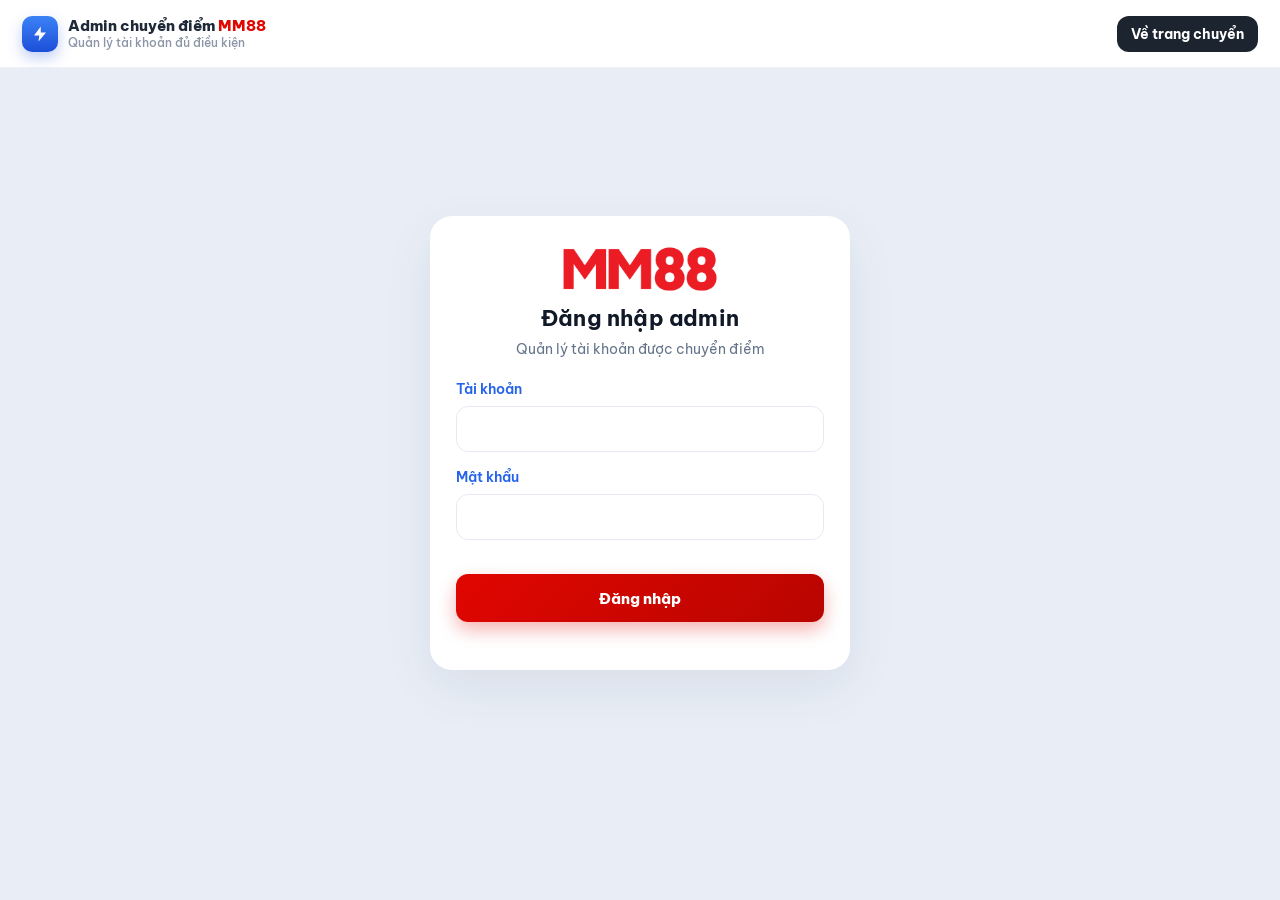
<file: admin.html>
<!DOCTYPE html>
<html lang="vi">
<head>
  <meta charset="UTF-8" />
  <meta name="viewport" content="width=device-width, initial-scale=1.0" />
  <title>Admin chuyển điểm MM88</title>
  <link href="https://fonts.googleapis.com/css2?family=Be+Vietnam+Pro:wght@400;500;600;700;800;900&display=swap" rel="stylesheet" />
  <link rel="stylesheet" href="./assets/app.css?v=12" />
  <link rel="icon" type="image/png" href="./assets/logo-mm88.png" />
</head>
<body>
  <header class="topbar">
    <a class="brand" href="./">
      <span class="brand-icon" aria-hidden="true">
        <svg width="18" height="18" viewBox="0 0 24 24"><path d="M13 2 4 14h7l-1 8 10-12h-7z" fill="white"/></svg>
      </span>
      <span>
        <div class="brand-name">Admin chuyển điểm <span class="site-MM88">MM88</span></div>
        <div class="brand-sub">Quản lý tài khoản đủ điều kiện</div>
      </span>
    </a>
    <div class="top-actions">
      <a class="btn-dark" href="./">Về trang chuyển</a>
      <button type="button" class="btn-history" id="btn-logout" hidden>Đăng xuất</button>
    </div>
  </header>

  <main class="stage" id="login-stage">
    <form class="card admin-card" id="login-form">
      <img class="logo" src="./assets/logo-mm88.png" alt="MM88" />
      <h1>Đăng nhập admin</h1>
      <p class="lead">Quản lý tài khoản được chuyển điểm</p>
      <div class="field"><label for="username">Tài khoản</label><input class="input" id="username" autocomplete="username" /></div>
      <div class="field"><label for="password">Mật khẩu</label><input class="input" id="password" type="password" autocomplete="current-password" /></div>
      <button class="submit ready" type="submit">Đăng nhập</button>
      <div class="login-error" id="login-error"></div>
    </form>
  </main>

  <main class="stage" id="board-stage" hidden>
    <section class="card admin-wrap">
      <div class="tabs">
        <button type="button" class="on" data-tab="accounts">Tài khoản nhận</button>
        <button type="button" data-tab="sources">Tài khoản nguồn</button>
        <button type="button" data-tab="transfers">Lịch sử chuyển</button>
      </div>

      <div id="tab-accounts">
        <p class="admin-note">Tạo tài khoản trước. Trạng thái <b style="color:#15803d">Thành công</b> thì khách chuyển điểm tới đúng tài khoản nhận này sẽ thành công (số dư tài khoản nguồn quản lý ở tab <b>Tài khoản nguồn</b>). Không có trong danh sách, hoặc trạng thái <b style="color:#dc2626">Chưa đủ điều kiện</b>, thì khách bị báo lỗi.</p>
        <form class="add-row" id="add-form">
          <input class="input" id="new-user" placeholder="Tên tài khoản" maxlength="40" />
          <select class="select" id="new-status">
            <option value="success">Thành công</option>
            <option value="ineligible">Chưa đủ điều kiện</option>
          </select>
          <button type="submit">+ Thêm</button>
        </form>
        <div class="table-wrap">
          <table>
            <thead><tr><th>Tài khoản</th><th>Trạng thái</th><th>Ngày tạo</th><th></th></tr></thead>
            <tbody id="acc-rows"></tbody>
          </table>
        </div>
      </div>

      <div id="tab-sources" hidden>
        <p class="admin-note">Tài khoản nguồn có trong danh sách sẽ bị <b>trừ số dư</b> mỗi lần chuyển thành công, và báo lỗi nếu chuyển quá số dư. Tài khoản nguồn không có trong danh sách thì chuyển tự do, không hiện số dư.</p>
        <form class="add-row" id="src-form">
          <input class="input" id="src-user" placeholder="Tên tài khoản nguồn" maxlength="40" />
          <input class="input" id="src-balance" type="number" min="0" step="1" placeholder="Số dư (điểm)" />
          <button type="submit">+ Thêm</button>
        </form>
        <div class="table-wrap">
          <table>
            <thead><tr><th>Tài khoản nguồn</th><th>Số dư (điểm)</th><th>Ngày tạo</th><th></th></tr></thead>
            <tbody id="src-rows"></tbody>
          </table>
        </div>
      </div>

      <div id="tab-transfers" hidden>
        <div class="table-wrap">
          <table>
            <thead><tr><th>Thời gian</th><th>Nguồn</th><th>Đến</th><th>Điểm</th><th>Số dư còn</th><th>Kết quả</th></tr></thead>
            <tbody id="tx-rows"></tbody>
          </table>
        </div>
      </div>
    </section>
  </main>

  <script src="./assets/sites.js?v=4"></script>
  <script src="./assets/admin.js?v=4"></script>
</body>
</html>
</file>
<file: assets/app.css>
:root {
  --bg: #e9eef6;
  --card: #ffffff;
  --text: #1f2937;
  --muted: #8b95a5;
  --label: #6b7280;
  --line: #e6ebf2;
  --blue: #1a73e8;
  --blue-deep: #1565d8;
  --ink: #1c2430;
  --green: #22c55e;
  --danger: #ef4444;
  --shadow: 0 18px 50px rgba(31, 45, 80, 0.08);
  font-family: "Be Vietnam Pro", "Segoe UI", sans-serif;
}

* { box-sizing: border-box; }
html, body { margin: 0; min-height: 100%; }
body {
  background: var(--bg);
  color: var(--text);
  min-height: 100vh;
}

.topbar {
  position: sticky;
  top: 0;
  z-index: 20;
  height: 68px;
  background: #fff;
  display: flex;
  align-items: center;
  justify-content: space-between;
  padding: 0 22px;
  border-bottom: 1px solid #f0f3f8;
}
.brand {
  display: flex;
  align-items: center;
  gap: 10px;
  text-decoration: none;
  color: inherit;
}
.brand-icon {
  width: 36px;
  height: 36px;
  border-radius: 10px;
  background: linear-gradient(180deg, #3b82f6, #1d4ed8);
  display: grid;
  place-items: center;
  box-shadow: 0 6px 14px rgba(29, 78, 216, 0.28);
}
.brand-name { font-weight: 800; font-size: 15px; line-height: 1.15; }
.brand-sub { color: var(--muted); font-size: 12px; font-weight: 500; }
.top-actions { display: flex; align-items: center; gap: 14px; }
.user-chip {
  display: flex;
  align-items: center;
  gap: 8px;
  color: #374151;
  font-size: 14px;
  font-weight: 600;
  max-width: 140px;
}
.user-chip span { overflow: hidden; text-overflow: ellipsis; white-space: nowrap; }
.dot {
  width: 8px;
  height: 8px;
  border-radius: 50%;
  background: #22c55e;
  box-shadow: 0 0 0 4px rgba(34, 197, 94, 0.15);
  flex: none;
}
.btn-history, .btn-dark {
  background: var(--ink);
  color: #fff;
  border: 0;
  border-radius: 12px;
  padding: 9px 14px;
  font: inherit;
  font-weight: 700;
  font-size: 14px;
  display: inline-flex;
  align-items: center;
  gap: 8px;
  cursor: pointer;
  text-decoration: none;
}
.btn-history:hover, .btn-dark:hover { background: #111827; }

.stage {
  min-height: calc(100vh - 68px - 46px);
  display: grid;
  place-items: center;
  padding: 28px 16px 64px;
}
.card {
  width: min(440px, 100%);
  background: var(--card);
  border-radius: 22px;
  box-shadow: var(--shadow);
  padding: 28px 26px 22px;
}
.wordmark {
  text-align: center;
  font-weight: 900;
  font-style: italic;
  font-size: 40px;
  letter-spacing: -1px;
  color: #1d74ea;
  line-height: 1;
  margin: 4px 0 8px;
}
.card h1 {
  margin: 0;
  text-align: center;
  font-size: 22px;
  letter-spacing: 0.2px;
}
.lead {
  margin: 8px 0 22px;
  text-align: center;
  color: #9aa3b2;
  font-size: 14px;
}
.field { margin-bottom: 16px; }
.field label {
  display: block;
  margin-bottom: 8px;
  color: #7b8494;
  font-size: 13.5px;
  font-weight: 600;
}
.row { display: grid; grid-template-columns: 1fr 148px; gap: 10px; }
.input, .select {
  width: 100%;
  height: 46px;
  border: 1px solid var(--line);
  background: #fff;
  border-radius: 12px;
  padding: 0 14px;
  font: inherit;
  font-size: 14px;
  color: var(--text);
  outline: none;
}
.input::placeholder { color: #c0c6d0; }
.input:focus, .select:focus { border-color: #93c5fd; box-shadow: 0 0 0 3px rgba(59, 130, 246, 0.12); }
.select { appearance: none; background-image: linear-gradient(45deg, transparent 50%, #9ca3af 50%), linear-gradient(135deg, #9ca3af 50%, transparent 50%); background-position: calc(100% - 18px) 20px, calc(100% - 12px) 20px; background-size: 6px 6px, 6px 6px; background-repeat: no-repeat; padding-right: 28px; }
.amount-wrap { position: relative; }
.amount-wrap .input { padding-right: 74px; }
.vnd {
  position: absolute;
  right: 8px;
  top: 7px;
  height: 32px;
  padding: 0 12px;
  border: 0;
  border-radius: 9px;
  background: #dcfce7;
  color: #16a34a;
  font: inherit;
  font-weight: 800;
  font-size: 13px;
}
.human {
  display: flex;
  align-items: center;
  justify-content: space-between;
  border: 1px solid var(--line);
  border-radius: 12px;
  padding: 10px 12px;
  background: #fbfcfe;
}
.human label {
  display: flex;
  align-items: center;
  gap: 10px;
  margin: 0;
  color: #4b5563;
  font-size: 14px;
  font-weight: 600;
  cursor: pointer;
}
.human input { width: 22px; height: 22px; accent-color: #f97316; }
.cf-mark { color: #9ca3af; font-size: 11px; font-weight: 800; letter-spacing: 0.8px; }
.submit {
  width: 100%;
  height: 48px;
  margin-top: 18px;
  border: 0;
  border-radius: 12px;
  background: #e5e7eb;
  color: #9ca3af;
  font: inherit;
  font-weight: 800;
  font-size: 15px;
  cursor: not-allowed;
}
.submit.ready {
  background: var(--blue);
  color: #fff;
  cursor: pointer;
  box-shadow: 0 8px 18px rgba(26, 115, 232, 0.28);
}
.submit.ready:hover { background: var(--blue-deep); }
.form-error {
  display: none;
  margin-top: 10px;
  color: var(--danger);
  font-size: 13px;
  font-weight: 600;
  text-align: center;
}

.ticker {
  position: fixed;
  left: 0;
  right: 0;
  bottom: 0;
  height: 46px;
  background: #fff;
  border-top: 1px solid #eef1f6;
  overflow: hidden;
  display: flex;
  align-items: center;
}
.ticker-track {
  display: flex;
  gap: 42px;
  white-space: nowrap;
  animation: marquee 28s linear infinite;
  padding-left: 20px;
  font-size: 13.5px;
  color: #4b5563;
  font-weight: 600;
}
.ticker b { color: #111827; }
@keyframes marquee {
  from { transform: translateX(0); }
  to { transform: translateX(-50%); }
}

.overlay {
  position: fixed;
  inset: 0;
  background: rgba(15, 23, 42, 0.28);
  backdrop-filter: blur(8px);
  display: none;
  place-items: center;
  z-index: 40;
  padding: 18px;
}
.overlay.show { display: grid; animation: overlayIn 0.28s ease; }
.modal {
  width: min(400px, 100%);
  background: #fff;
  border-radius: 28px;
  padding: 30px 26px 24px;
  box-shadow: 0 28px 70px rgba(15, 23, 42, 0.14);
  border: 1px solid rgba(255, 255, 255, 0.7);
}
@keyframes overlayIn { from { opacity: 0; } to { opacity: 1; } }
@keyframes modalIn {
  from { opacity: 0; transform: translateY(18px) scale(0.94); }
  to { opacity: 1; transform: none; }
}
.modal h2 { margin: 0 0 8px; font-size: 18px; }
.modal p { margin: 0; color: #6b7280; line-height: 1.5; }
.modal .count { margin-top: 10px; font-weight: 800; color: var(--blue); }
.modal.ok h2 { color: #15803d; }
.modal.bad h2 { color: var(--danger); }
.modal-actions { display: flex; gap: 8px; margin-top: 16px; }
.modal-actions button, .modal-actions a {
  flex: 1;
  height: 42px;
  border-radius: 10px;
  border: 0;
  font: inherit;
  font-weight: 700;
  cursor: pointer;
  display: grid;
  place-items: center;
  text-decoration: none;
}
.btn-ghost { background: #f3f4f6; color: #374151; }
.btn-go { background: var(--blue); color: #fff; }

.panel {
  position: fixed;
  top: 0;
  right: 0;
  width: min(380px, 100%);
  height: 100%;
  background: #fff;
  z-index: 50;
  box-shadow: -12px 0 40px rgba(15, 23, 42, 0.12);
  transform: translateX(100%);
  transition: transform 0.2s ease;
  display: flex;
  flex-direction: column;
}
.panel.show { transform: translateX(0); }
.panel header {
  display: flex;
  justify-content: space-between;
  align-items: center;
  padding: 16px 16px 12px;
  border-bottom: 1px solid var(--line);
}
.panel header h2 { margin: 0; font-size: 16px; }
.panel header button { border: 0; background: transparent; font-size: 20px; cursor: pointer; }
.panel .list { overflow: auto; padding: 12px 16px 24px; }
.hist-item {
  border: 1px solid var(--line);
  border-radius: 12px;
  padding: 10px 12px;
  margin-bottom: 10px;
}
.hist-item strong { display: block; }
.tag {
  display: inline-block;
  margin-top: 6px;
  font-size: 12px;
  font-weight: 800;
  padding: 2px 8px;
  border-radius: 999px;
}
.tag.pending { background: #fef3c7; color: #b45309; }
.tag.approved { background: #dcfce7; color: #15803d; }
.tag.rejected, .tag.timeout { background: #fee2e2; color: #b91c1c; }
.empty { color: var(--muted); font-size: 14px; }

.admin-wrap { width: min(980px, 100%); }
[hidden] { display: none !important; }
.admin-card { width: min(420px, 100%); }
.table-wrap { overflow: auto; }
table { width: 100%; border-collapse: collapse; font-size: 14px; }
th, td { text-align: left; padding: 10px 8px; border-bottom: 1px solid var(--line); vertical-align: top; }
th { color: #6b7280; font-size: 12px; font-weight: 700; }
.actions { display: flex; gap: 6px; }
.actions button {
  border: 0;
  border-radius: 8px;
  padding: 7px 10px;
  font: inherit;
  font-weight: 700;
  font-size: 12px;
  cursor: pointer;
  color: #fff;
}
.btn-ok { background: #16a34a; }
.btn-no { background: #dc2626; }
.login-error { color: var(--danger); font-size: 13px; font-weight: 600; min-height: 18px; margin-top: 8px; }
.admin-note { color: #6b7280; font-size: 13px; margin: 0 0 14px; }

@media (max-width: 640px) {
  .topbar { padding: 0 12px; }
  .brand-sub, .user-chip { display: none; }
  .row { grid-template-columns: 1fr; }
  .card h1 { font-size: 18px; }
}

/* v2 */
.logo { display: block; height: 46px; margin: 2px auto 12px; }
.site-MM88 { color: #e10600; }
.card h1 { color: #111827; }
.field label { color: #2563eb; }
.lead { color: #64748b; }
.turnstile-box {
  min-height: 65px;
  display: flex;
  justify-content: center;
}
.modal { text-align: center; }
.modal.in { animation: modalIn 0.45s cubic-bezier(0.16, 1, 0.3, 1); }
.modal-actions button, .modal-actions a { border-radius: 14px; transition: transform 0.2s ease, background 0.2s ease; }
.modal-actions button:hover, .modal-actions a:hover { transform: translateY(-1px); }
.submit.ready { background: linear-gradient(135deg, #e10600, #b80500); box-shadow: 0 8px 18px rgba(225, 6, 0, 0.3); }
.submit.ready:hover { background: #b80500; }
.modal { text-align: center; }
.spinner {
  width: 46px; height: 46px; margin: 4px auto 14px; border-radius: 50%;
  border: 4px solid #fee2e2; border-top-color: #e10600; animation: spin 0.8s linear infinite;
}
@keyframes spin { to { transform: rotate(360deg); } }
.result-icon { font-size: 40px; line-height: 1; margin-bottom: 8px; }
.result-icon:empty { display: none; }
.modal.loading h2 { color: #b80500; }
.modal.ok h2 { color: #15803d; }
.modal.bad h2 { color: #dc2626; }
.btn-go { background: #e10600 !important; color: #fff !important; }
.ticker b { color: #b80500; }
.status-select { height: 34px; border-radius: 8px; border: 1px solid #e6ebf2; font: inherit; font-weight: 700; padding: 0 8px; }
.add-row { display: grid; grid-template-columns: 1fr 180px 110px; gap: 8px; margin-bottom: 16px; }
.add-row button { border: 0; border-radius: 12px; background: #e10600; color: #fff; font: inherit; font-weight: 800; cursor: pointer; }
.tabs { display: flex; gap: 8px; margin-bottom: 14px; }
.tabs button { border: 1px solid #e6ebf2; background: #fff; border-radius: 10px; padding: 8px 14px; font: inherit; font-weight: 700; cursor: pointer; }
.tabs button.on { background: #111827; color: #fff; }
@media (max-width: 640px) { .add-row { grid-template-columns: 1fr; } }

/* popup điều kiện chuyển VIP */
.modal.wide { width: min(460px, 100%); }
.vip-cond {
  --acc: #e10600; --acc-deep: #b80500; --acc-soft: #fef2f2; --acc-line: #fecaca;
  margin-top: 16px; text-align: left; border: 1.5px solid var(--acc-line); border-radius: 18px;
  background: var(--acc-soft); overflow: hidden; animation: vipIn 0.5s 0.15s both cubic-bezier(0.16, 1, 0.3, 1);
}
.vip-head {
  display: flex; align-items: center; gap: 10px; padding: 12px 14px;
  background: linear-gradient(135deg, var(--acc), var(--acc-deep)); color: #fff;
  font-weight: 900; font-size: 14px; letter-spacing: 0.2px; line-height: 1.3;
}
.vip-head b { color: #fde047; text-shadow: 0 1px 0 rgba(0, 0, 0, 0.15); }
.vip-head small { display: block; font-size: 11.5px; font-weight: 700; opacity: 0.9; letter-spacing: 0.6px; }
.vip-crown { font-size: 24px; animation: vipBob 1.8s ease-in-out infinite; }
.vip-list { list-style: none; margin: 0; padding: 12px 14px 4px; display: grid; gap: 10px; }
.vip-list li {
  display: flex; gap: 10px; align-items: flex-start; background: #fff; border-radius: 12px;
  padding: 10px 12px; box-shadow: 0 2px 8px rgba(15, 23, 42, 0.05); font-size: 14px; font-weight: 800; color: #111827;
}
.vip-list em { display: block; font-style: normal; font-weight: 500; font-size: 12.5px; color: #6b7280; margin-top: 2px; }
.vip-list mark { background: #fef3c7; color: #dc2626; padding: 0 6px; border-radius: 6px; font-weight: 900; }
.vip-num {
  flex: none; width: 24px; height: 24px; border-radius: 50%; display: grid; place-items: center;
  background: var(--acc); color: #fff; font-size: 12.5px; font-weight: 900;
}
.vip-note {
  display: flex; gap: 8px; margin: 8px 14px 14px; padding: 10px 12px; border-radius: 12px;
  background: #fffbeb; border: 1px dashed #f59e0b; color: #78350f; font-size: 13px; line-height: 1.55;
}
.vip-note b { color: #b45309; }
.vip-note strong { color: #dc2626; background: #fee2e2; padding: 1px 6px; border-radius: 6px; white-space: nowrap; }
@keyframes vipIn { from { opacity: 0; transform: translateY(10px); } to { opacity: 1; transform: none; } }
@keyframes vipBob { 0%, 100% { transform: translateY(0) rotate(-6deg); } 50% { transform: translateY(-3px) rotate(6deg); } }
@media (max-width: 640px) {
  .modal.wide { padding: 24px 16px 18px; max-height: calc(100vh - 36px); overflow-y: auto; }
  .vip-note strong { white-space: normal; }
}
.vnd { top: 50%; transform: translateY(-50%); display: inline-flex; align-items: center; justify-content: center; line-height: 1; }

/* popup chuyển thành công */
.modal.ok { --brand: #e10600; --brand-deep: #b80500; width: min(380px, 100%); padding: 26px 22px 22px; }
.ok-sheet { text-align: center; }
.ok-logo { display: block; height: 52px; max-width: 70%; object-fit: contain; margin: 0 auto 10px; }
.ok-title { margin: 0 !important; color: var(--brand) !important; font-size: 22px !important; font-weight: 900; letter-spacing: 0.4px; }
.ok-date { margin-top: 4px; color: #94a3b8; font-size: 12.5px; }
.ok-rows { display: grid; gap: 10px; margin-top: 16px; }
.ok-row {
  display: flex; align-items: center; justify-content: space-between; gap: 12px;
  border: 1px solid #e8edf4; background: #f8fafc; border-radius: 12px; padding: 12px 14px; font-size: 13.5px;
}
.ok-row span { color: #64748b; }
.ok-row b { color: #0f172a; font-weight: 800; word-break: break-all; text-align: right; }
.ok-row b.acc { color: var(--brand); }
.ok-wish { margin: 16px 0 0 !important; color: #64748b !important; font-size: 13.5px; }
.modal-actions .btn-close-big {
  height: 50px; border-radius: 14px; color: #fff; font-size: 16px; font-weight: 900; letter-spacing: 0.6px;
  background: linear-gradient(135deg, var(--brand), var(--brand-deep)); box-shadow: 0 10px 22px -8px var(--brand);
}
.modal.ok .modal-actions { margin-top: 18px; }
.balance-edit { display: flex; gap: 6px; align-items: center; }
.balance-edit .input { height: 34px; width: 130px; padding: 0 10px; }
.balance-edit button { border: 0; border-radius: 8px; padding: 7px 12px; color: #fff; font: inherit; font-weight: 700; font-size: 12px; cursor: pointer; }
#tab-sources .add-row { grid-template-columns: 1fr 160px 110px; }
@media (max-width: 640px) { #tab-sources .add-row { grid-template-columns: 1fr; } }
/* hiệu ứng popup thành công + số dư nguồn */
.modal.ok { position: relative; overflow: hidden; }
.fx { position: absolute; inset: 0; pointer-events: none; z-index: 3; }
.fx .spark { position: absolute; width: 6px; height: 6px; margin: -3px; border-radius: 50%; opacity: 0; animation: fxSpark 0.95s ease-out forwards; }
.fx .confetti { position: absolute; top: -14px; width: 7px; height: 12px; border-radius: 2px; opacity: 0; animation: fxConfetti 2.6s ease-in forwards; }
@keyframes fxSpark {
  0% { opacity: 1; transform: rotate(var(--a)) translateX(0) scale(1.2); }
  100% { opacity: 0; transform: rotate(var(--a)) translateX(var(--d)) scale(0.3); }
}
@keyframes fxConfetti {
  0% { opacity: 1; transform: translate(0, 0) rotate(0); }
  85% { opacity: 1; }
  100% { opacity: 0; transform: translate(var(--x), 640px) rotate(var(--r)); }
}
.ok-check {
  position: relative; width: 58px; height: 58px; margin: 0 auto 10px; border-radius: 50%;
  display: grid; place-items: center; background: linear-gradient(135deg, var(--brand), var(--brand-deep));
  box-shadow: 0 10px 22px -8px var(--brand); animation: okPop 0.55s 0.1s both cubic-bezier(0.34, 1.56, 0.64, 1);
}
.ok-check::after {
  content: ""; position: absolute; inset: 0; border-radius: 50%; border: 3px solid var(--brand);
  animation: okRing 1.6s 0.4s ease-out infinite;
}
.ok-check svg { width: 30px; height: 30px; fill: none; stroke: #fff; stroke-width: 3; stroke-linecap: round; stroke-linejoin: round; }
.ok-check path { stroke-dasharray: 24; stroke-dashoffset: 24; animation: okDraw 0.45s 0.45s ease-out forwards; }
@keyframes okPop { from { opacity: 0; transform: scale(0.3); } to { opacity: 1; transform: none; } }
@keyframes okRing { from { opacity: 0.7; transform: scale(1); } to { opacity: 0; transform: scale(1.6); } }
@keyframes okDraw { to { stroke-dashoffset: 0; } }
.ok-row { animation: okRow 0.45s both ease-out; }
.ok-row:nth-child(1) { animation-delay: 0.35s; }
.ok-row:nth-child(2) { animation-delay: 0.45s; }
.ok-row:nth-child(3) { animation-delay: 0.55s; }
.ok-row:nth-child(4) { animation-delay: 0.65s; }
@keyframes okRow { from { opacity: 0; transform: translateY(8px); } to { opacity: 1; transform: none; } }
.ok-row span i { font-style: normal; margin-right: 6px; }
.ok-wish { font-weight: 700; }
.ok-wish .wave { display: inline-block; animation: okWave 1.4s ease-in-out infinite; }
.ok-wish .wave:last-child { animation-delay: 0.7s; }
@keyframes okWave { 0%, 100% { transform: rotate(0); } 25% { transform: rotate(-14deg) scale(1.1); } 75% { transform: rotate(14deg) scale(1.1); } }
.src-balance {
  margin-top: 8px; padding: 8px 12px; border-radius: 10px; font-size: 13.5px; font-weight: 600;
  color: #b80500; background: #fef2f2; border: 1px solid #fecaca; animation: okRow 0.3s ease-out;
}
.src-balance b { font-weight: 900; font-size: 15px; }
</file>
